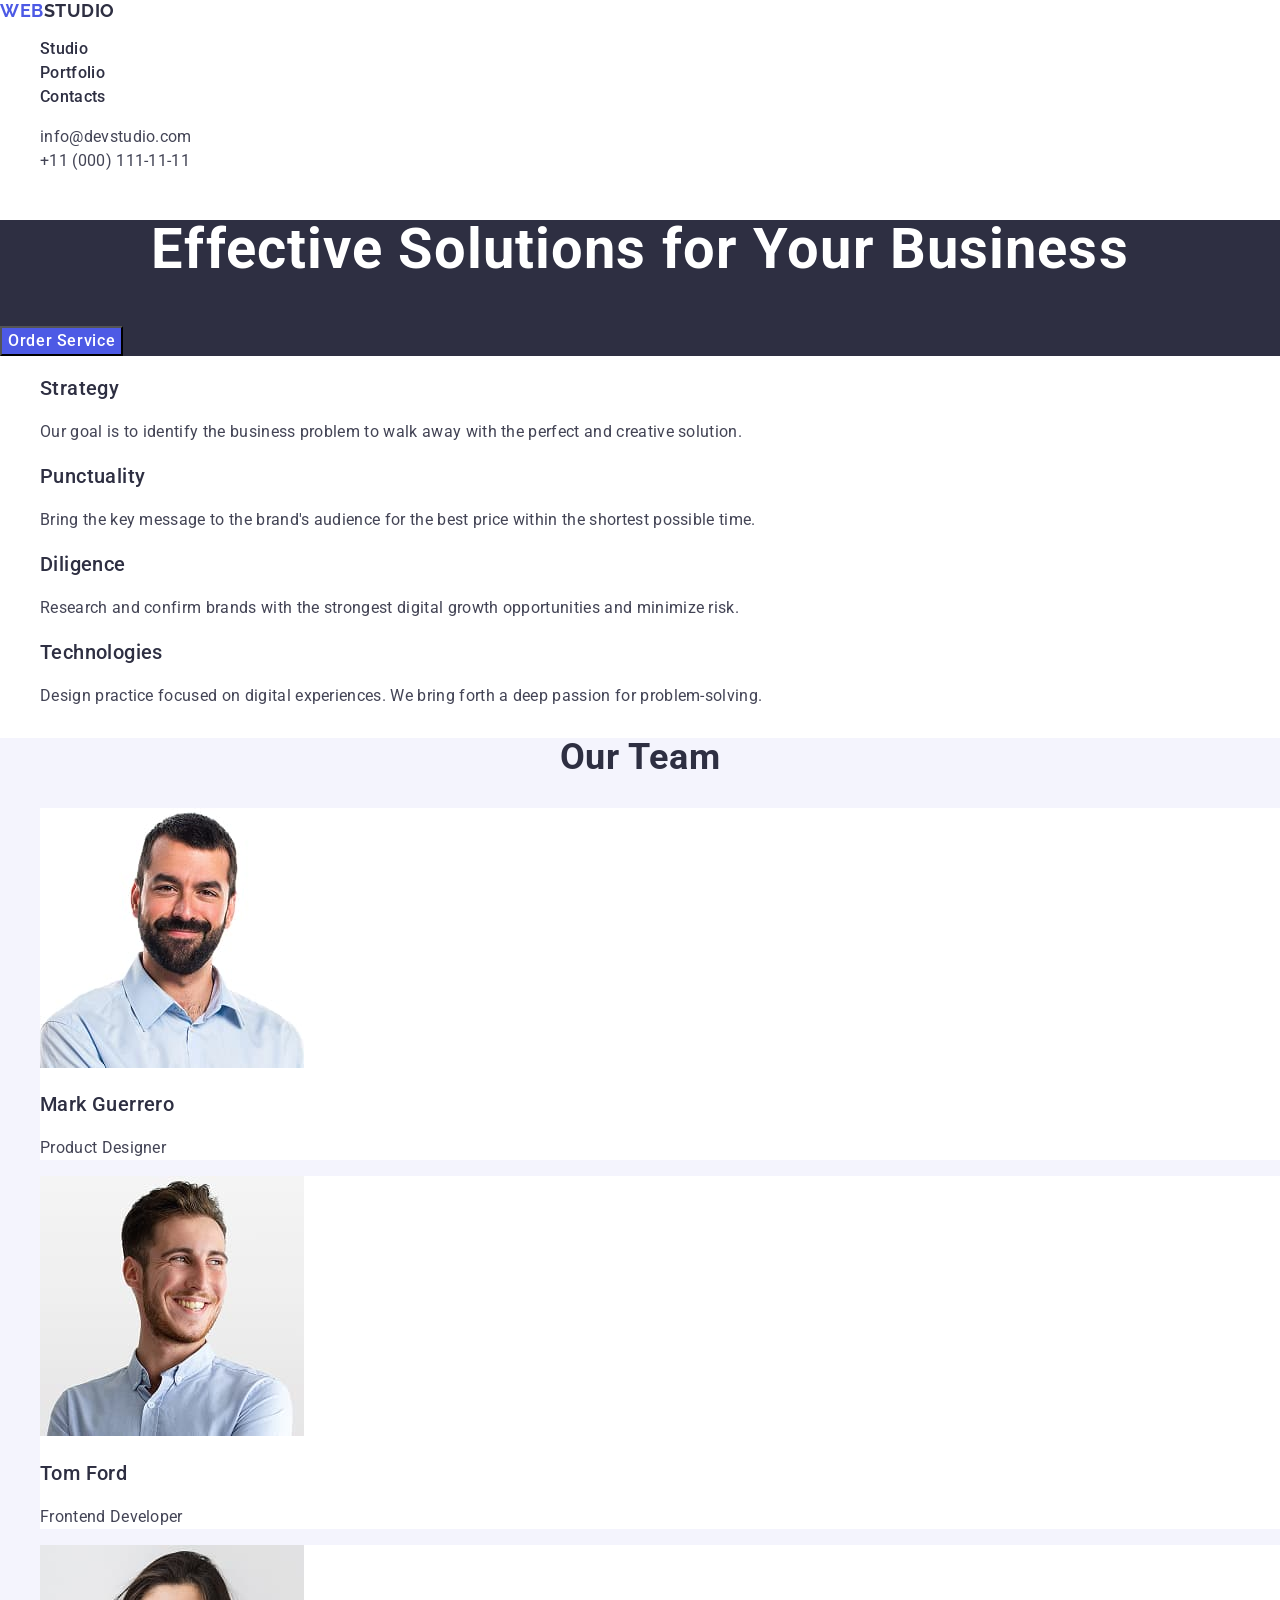
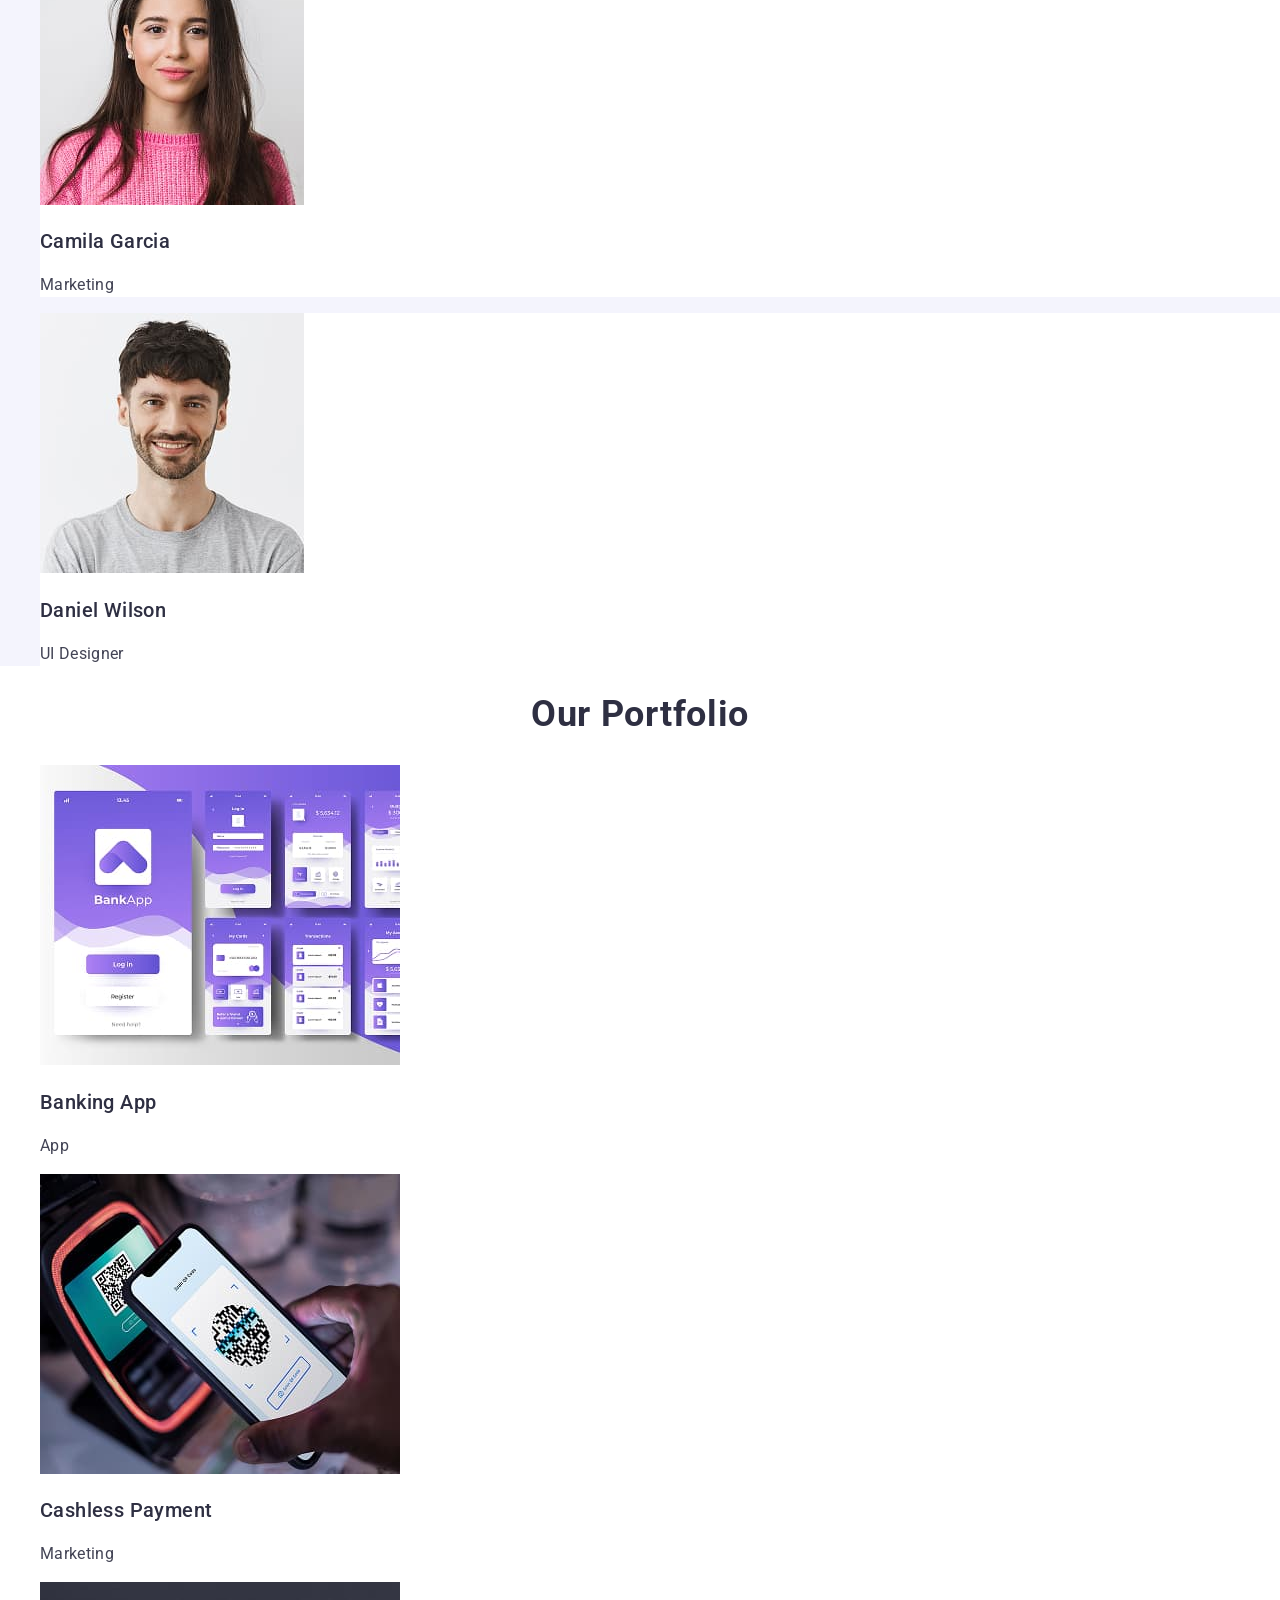
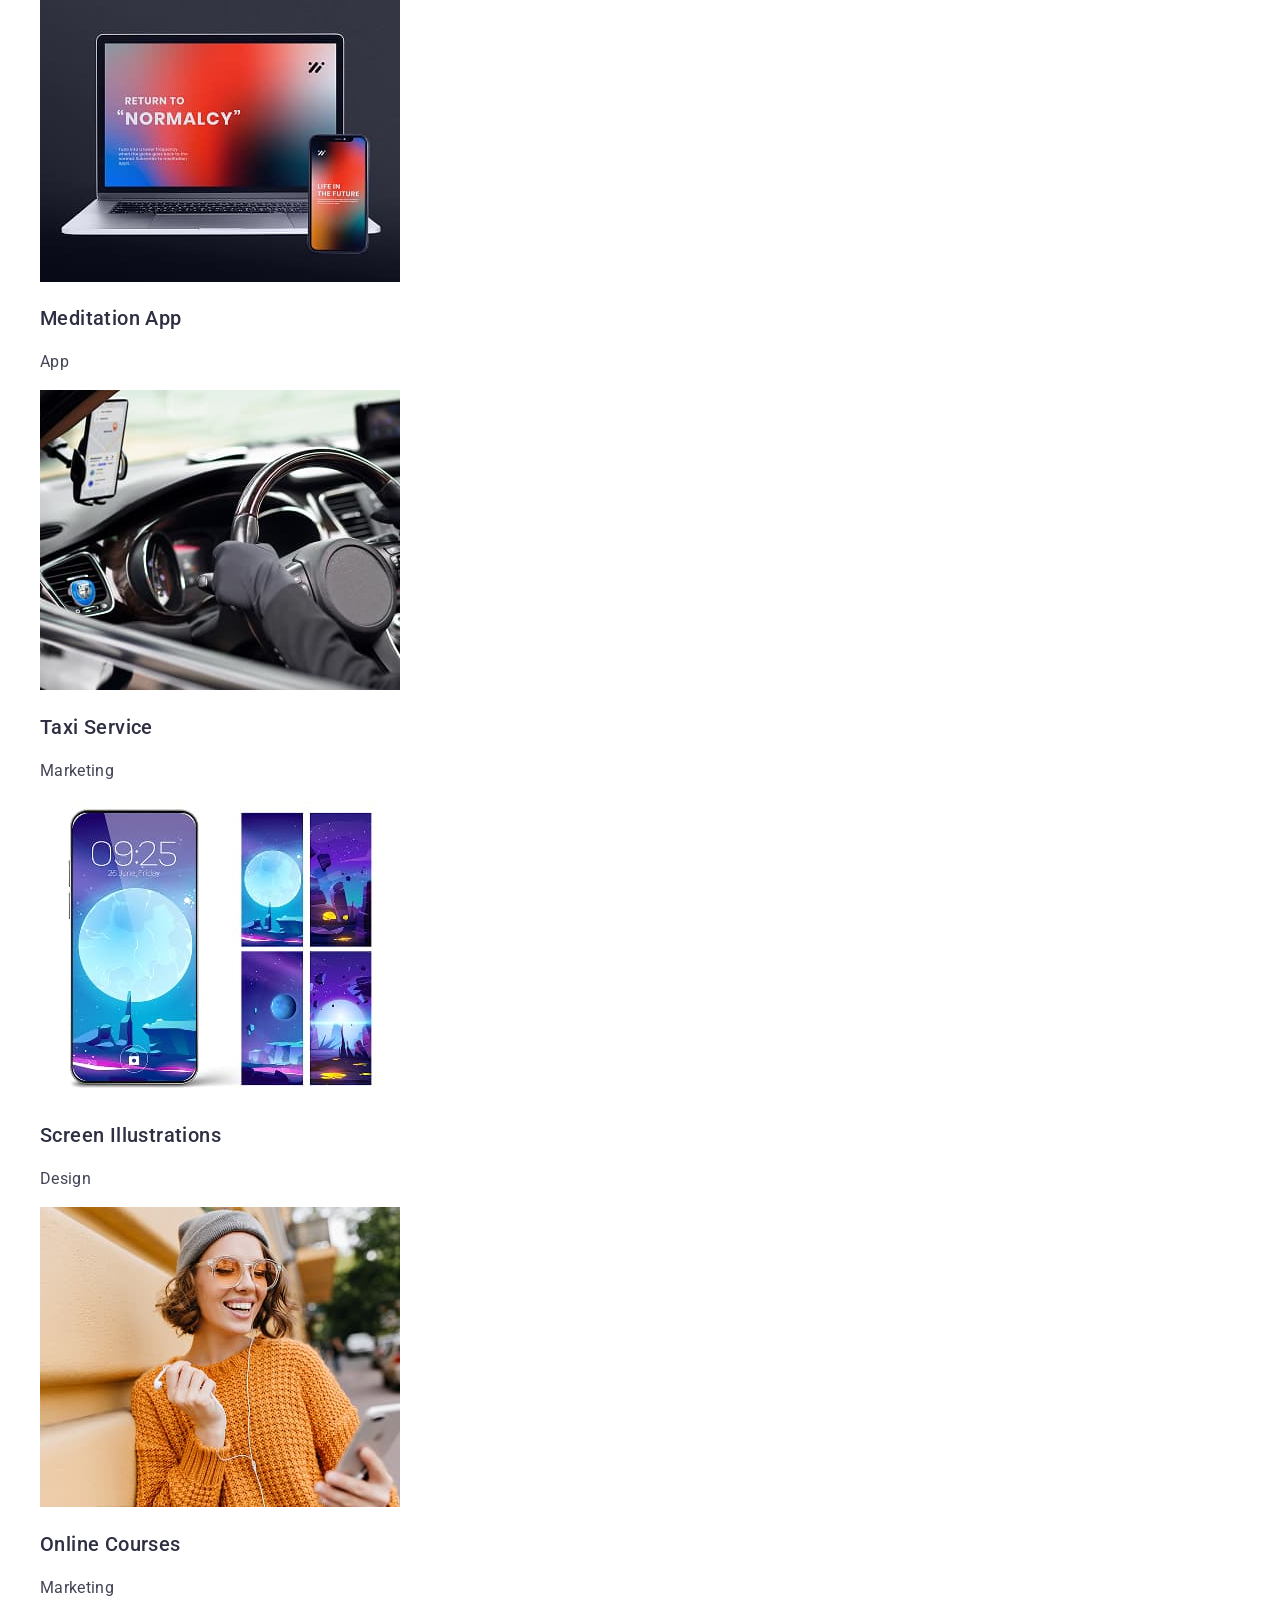
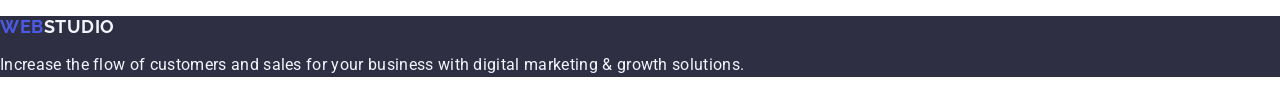
<file: index.html>
<!DOCTYPE html>
<html lang="en">
  <head>
    <meta charset="UTF-8" />
    <meta name="viewport" content="width=device-width, initial-scale=1.0" />
    <link rel="preconnect" href="https://fonts.googleapis.com" />
    <link rel="preconnect" href="https://fonts.gstatic.com" crossorigin />
    <link
      href="https://fonts.googleapis.com/css2?family=Roboto:wght@400;500;700&display=swap&family=Raleway:wght@700&display=swap"
      rel="stylesheet"
    />
    <title>Homework-2</title>
    <link
      rel="stylesheet"
      href="https://cdnjs.cloudflare.com/ajax/libs/modern-normalize/3.0.1/modern-normalize.css"
      integrity="sha512-gnAN+RgTMylunXI7AMg+PtcUGpKZFkZJoFIkAWvdPFRrFJz3p2tx4+9xbjILRfN7CzoViMgS8vSf06fSQzWZjA=="
      crossorigin="anonymous"
      referrerpolicy="no-referrer"
    />
    <link rel="stylesheet" href="./css/styles.css" />
  </head>
  <body>
    <header class="header">
      <nav class="nav">
        <a class="logo" href="./index.html"
          >Web<span class="logo-accent">Studio</span></a
        >
        <ul class="nav-list">
          <li class="nav-item">
            <a class="nav-link" href="./index.html">Studio</a>
          </li>
          <li class="nav-item"><a class="nav-link" href="">Portfolio</a></li>
          <li class="nav-item"><a class="nav-link" href="">Contacts</a></li>
        </ul>
      </nav>
      <address class="address">
        <ul class="address-list">
          <li class="address-item">
            <a class="address-link" href="mailto:info@devstudio.com"
              >info@devstudio.com</a
            >
          </li>
          <li class="address-item">
            <a class="address-link" href="tel:+110001111111"
              >+11 (000) 111-11-11</a
            >
          </li>
        </ul>
      </address>
    </header>
    <main>
      <section class="hero-section">
        <h1 class="hero-title">Effective Solutions for Your Business</h1>
        <button class="hero-button" type="button">Order Service</button>
      </section>
      <section class="features">
        <h2 class="features-title" hidden>Features</h2>
        <ul class="features-list">
          <li class="features-item">
            <h3 class="features-item-title">Strategy</h3>
            <p class="features-item-text">
              Our goal is to identify the business problem to walk away with the
              perfect and creative solution.
            </p>
          </li>
          <li class="features-item">
            <h3 class="features-item-title">Punctuality</h3>
            <p class="features-item-text">
              Bring the key message to the brand's audience for the best price
              within the shortest possible time.
            </p>
          </li>
          <li class="features-item">
            <h3 class="features-item-title">Diligence</h3>
            <p class="features-item-text">
              Research and confirm brands with the strongest digital growth
              opportunities and minimize risk.
            </p>
          </li>
          <li class="features-item">
            <h3 class="features-item-title">Technologies</h3>
            <p class="features-item-text">
              Design practice focused on digital experiences. We bring forth a
              deep passion for problem-solving.
            </p>
          </li>
        </ul>
      </section>
      <section class="team-section">
        <h2 class="team-title">Our Team</h2>
        <ul class="team-list">
          <li class="team-item">
            <img src="./images/member-1.jpg" alt="Mark Guerrero" width="264" />
            <h3 class="team-item-title">Mark Guerrero</h3>
            <p class="team-item-text">Product Designer</p>
          </li>
          <li class="team-item">
            <img src="./images/member-2.jpg" alt="Tom Ford" width="264" />
            <h3 class="team-item-title">Tom Ford</h3>
            <p class="team-item-text">Frontend Developer</p>
          </li>
          <li class="team-item">
            <img src="./images/member-3.jpg" alt="Camila Garcia" width="264" />
            <h3 class="team-item-title">Camila Garcia</h3>
            <p class="team-item-text">Marketing</p>
          </li>
          <li class="team-item">
            <img src="./images/member-4.jpg" alt="Daniel Wilson" width="264" />
            <h3 class="team-item-title">Daniel Wilson</h3>
            <p class="team-item-text">UI Designer</p>
          </li>
        </ul>
      </section>
      <section class="portfolio-section">
        <h2 class="portfolio-title">Our Portfolio</h2>
        <ul class="portfolio-list">
          <li class="portfolio-item">
            <img
              src="./images/portfolio-1.jpg"
              alt="Presentation of Banking App layouts"
              width="360"
            />
            <h3 class="portfolio-item-title">Banking App</h3>
            <p class="portfolio-item-text">App</p>
          </li>
          <li class="portfolio-item">
            <img
              src="./images/portfolio-2.jpg"
              alt="Scanning QR code for Cashless Payment"
              width="360"
            />
            <h3 class="portfolio-item-title">Cashless Payment</h3>
            <p class="portfolio-item-text">Marketing</p>
          </li>
          <li class="portfolio-item">
            <img
              src="./images/portfolio-3.jpg"
              alt="Using gadgets for Meditation App"
              width="360"
            />
            <h3 class="portfolio-item-title">Meditation App</h3>
            <p class="portfolio-item-text">App</p>
          </li>
          <li>
            <img
              src="./images/portfolio-4.jpg"
              alt="A nice car with a driver that using a smartphone app"
              width="360"
            />
            <h3 class="portfolio-item-title">Taxi Service</h3>
            <p class="portfolio-item-text">Marketing</p>
          </li>
          <li class="portfolio-item">
            <img
              src="./images/portfolio-5.jpg"
              alt="A phone with a variety of beautiful screens"
              width="360"
            />
            <h3 class="portfolio-item-title">Screen Illustrations</h3>
            <p class="portfolio-item-text">Design</p>
          </li>
          <li class="portfolio-item">
            <img
              src="./images/portfolio-6.jpg"
              alt="A woman that looks at a smartphone"
              width="360"
            />
            <h3 class="portfolio-item-title">Online Courses</h3>
            <p class="portfolio-item-text">Marketing</p>
          </li>
        </ul>
      </section>
    </main>
    <footer class="footer">
      <a class="logo" href="./index.html"
        >Web<span class="logo-accent">Studio</span></a
      >
      <p class="footer-text">
        Increase the flow of customers and sales for your business with digital
        marketing & growth solutions.
      </p>
    </footer>
  </body>
</html>
</file>
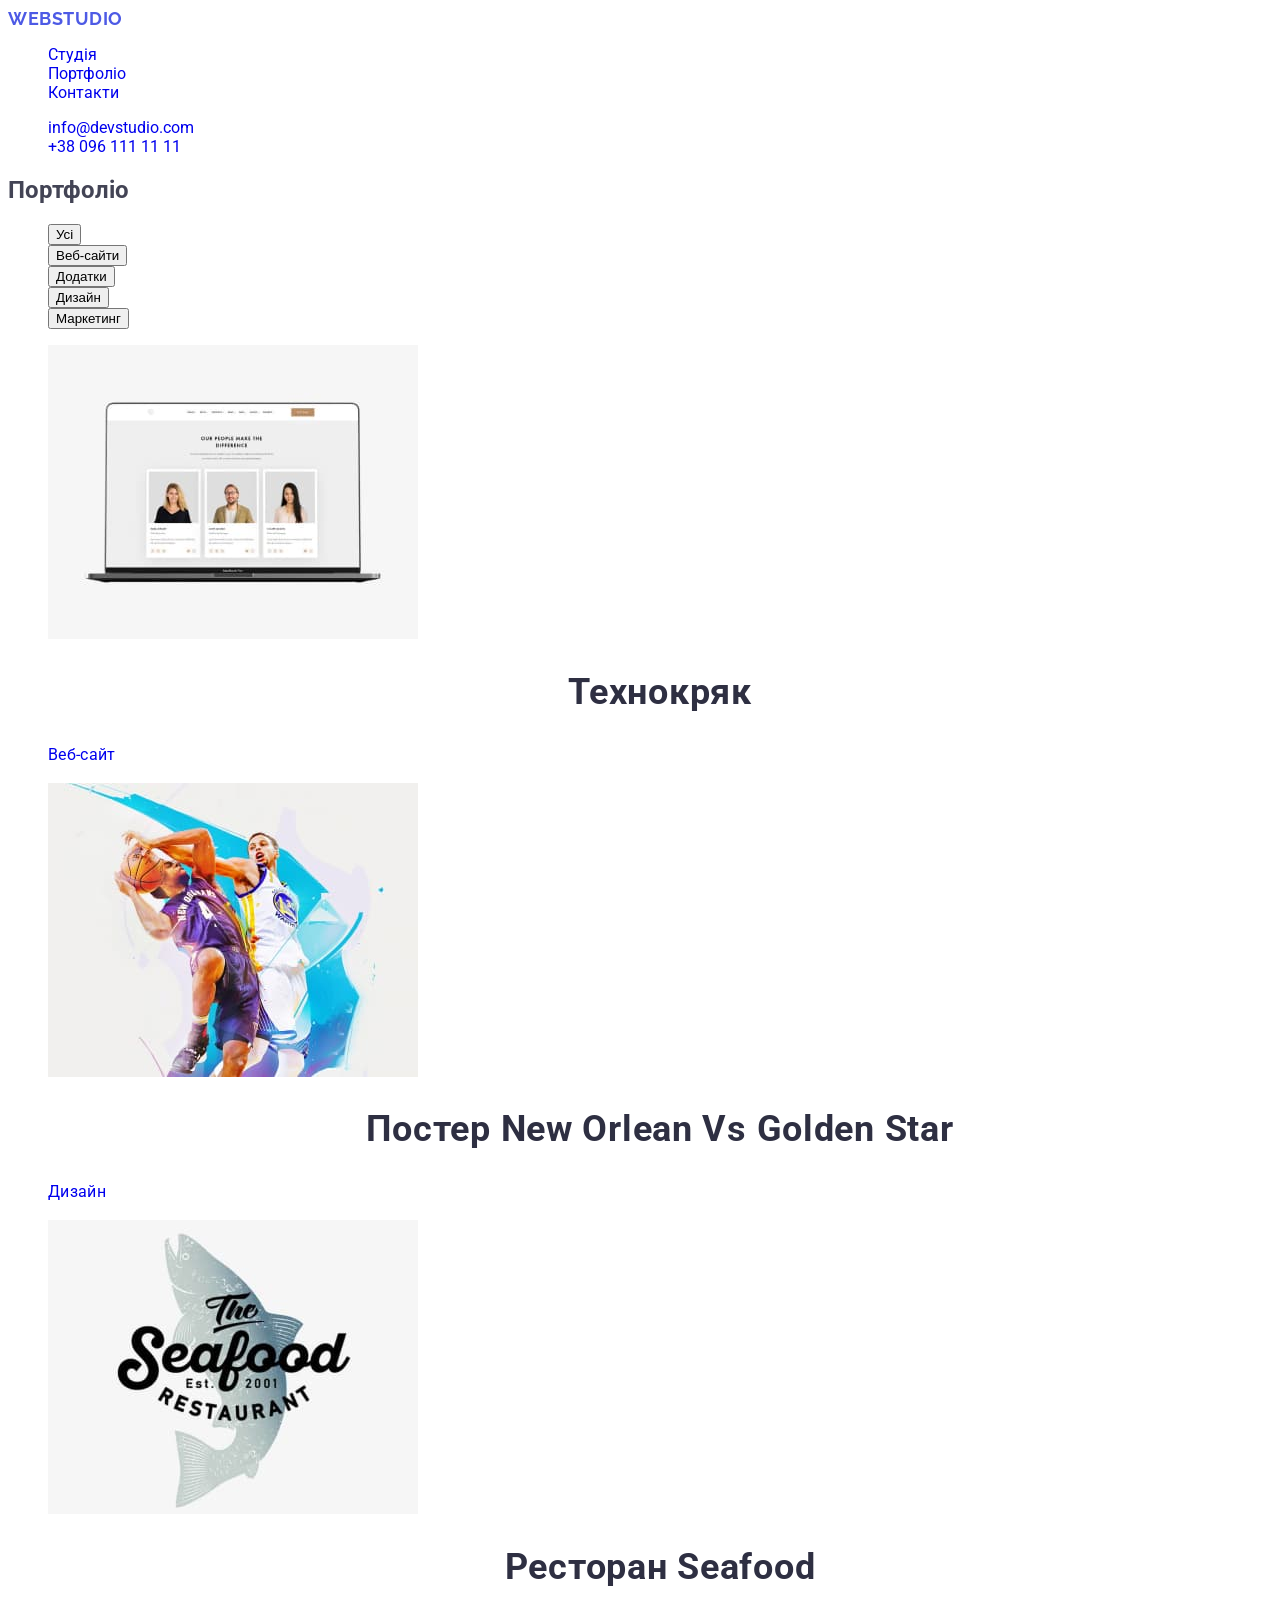
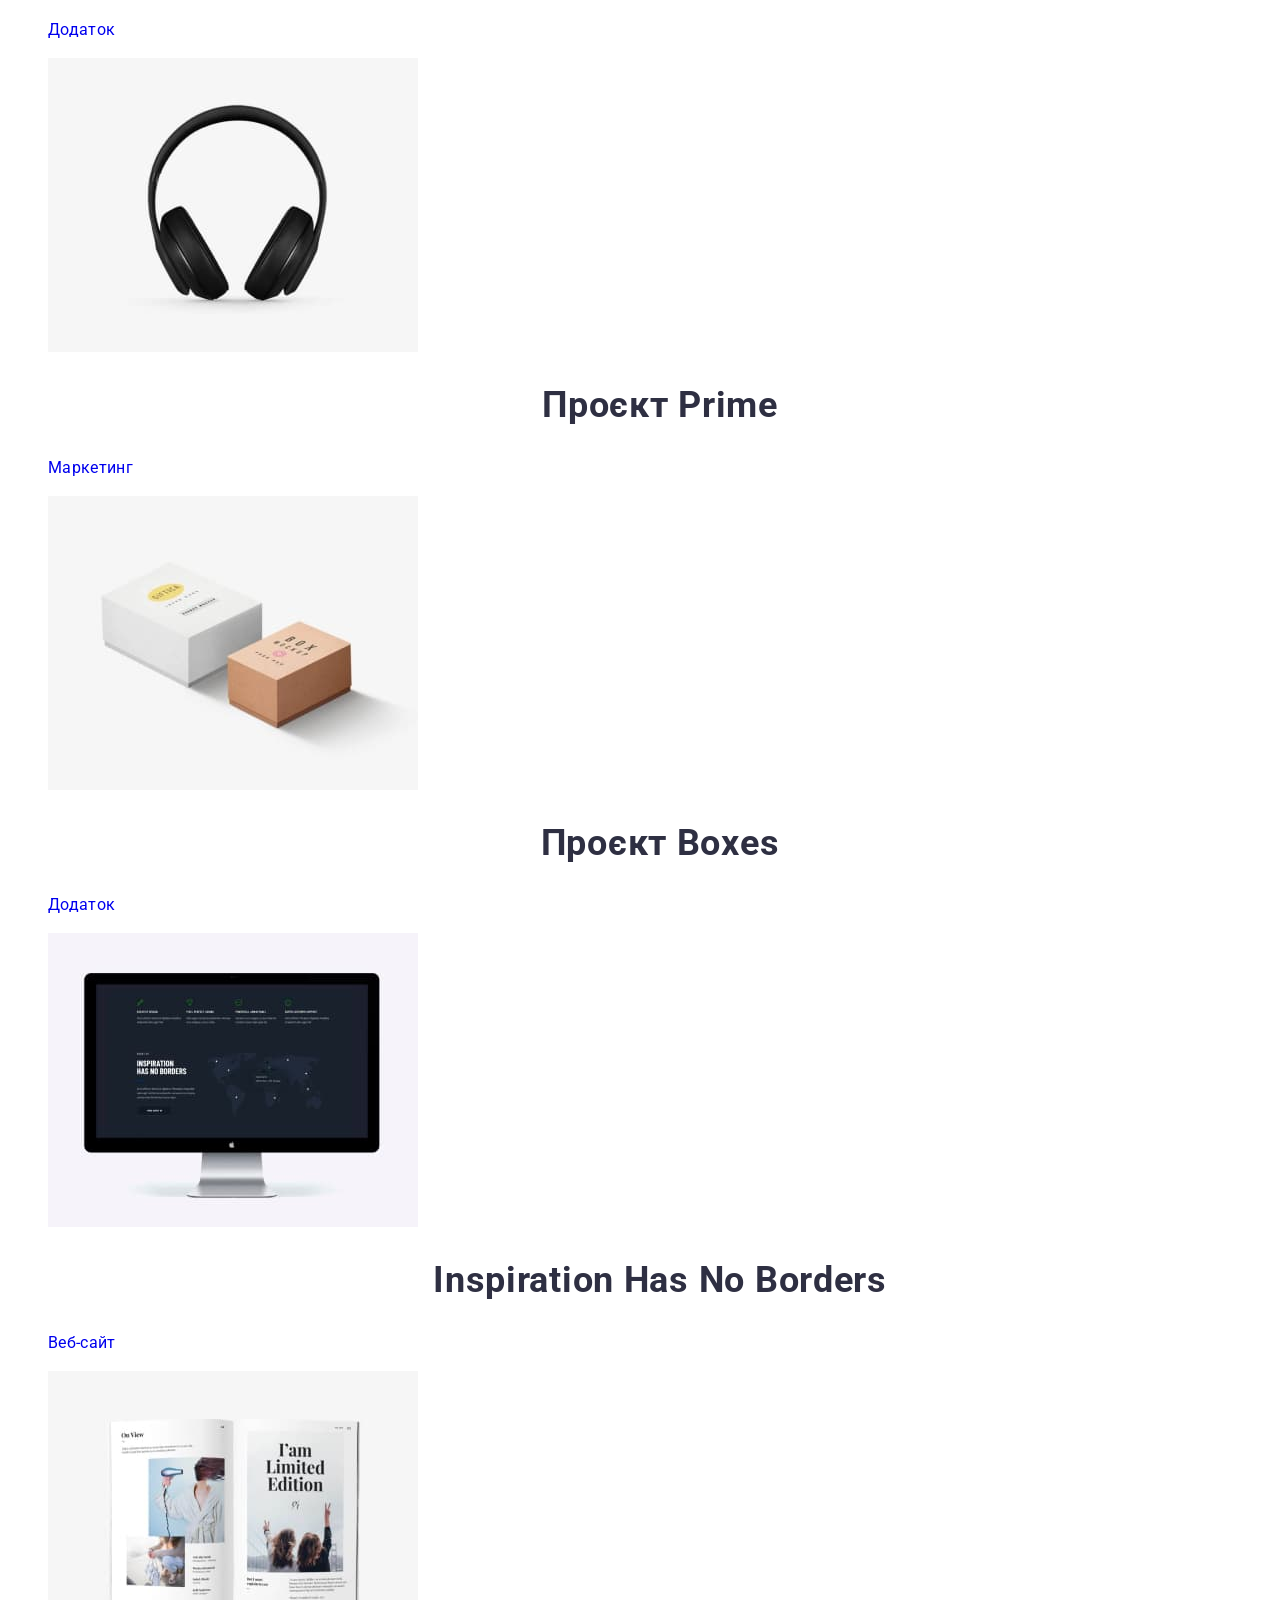
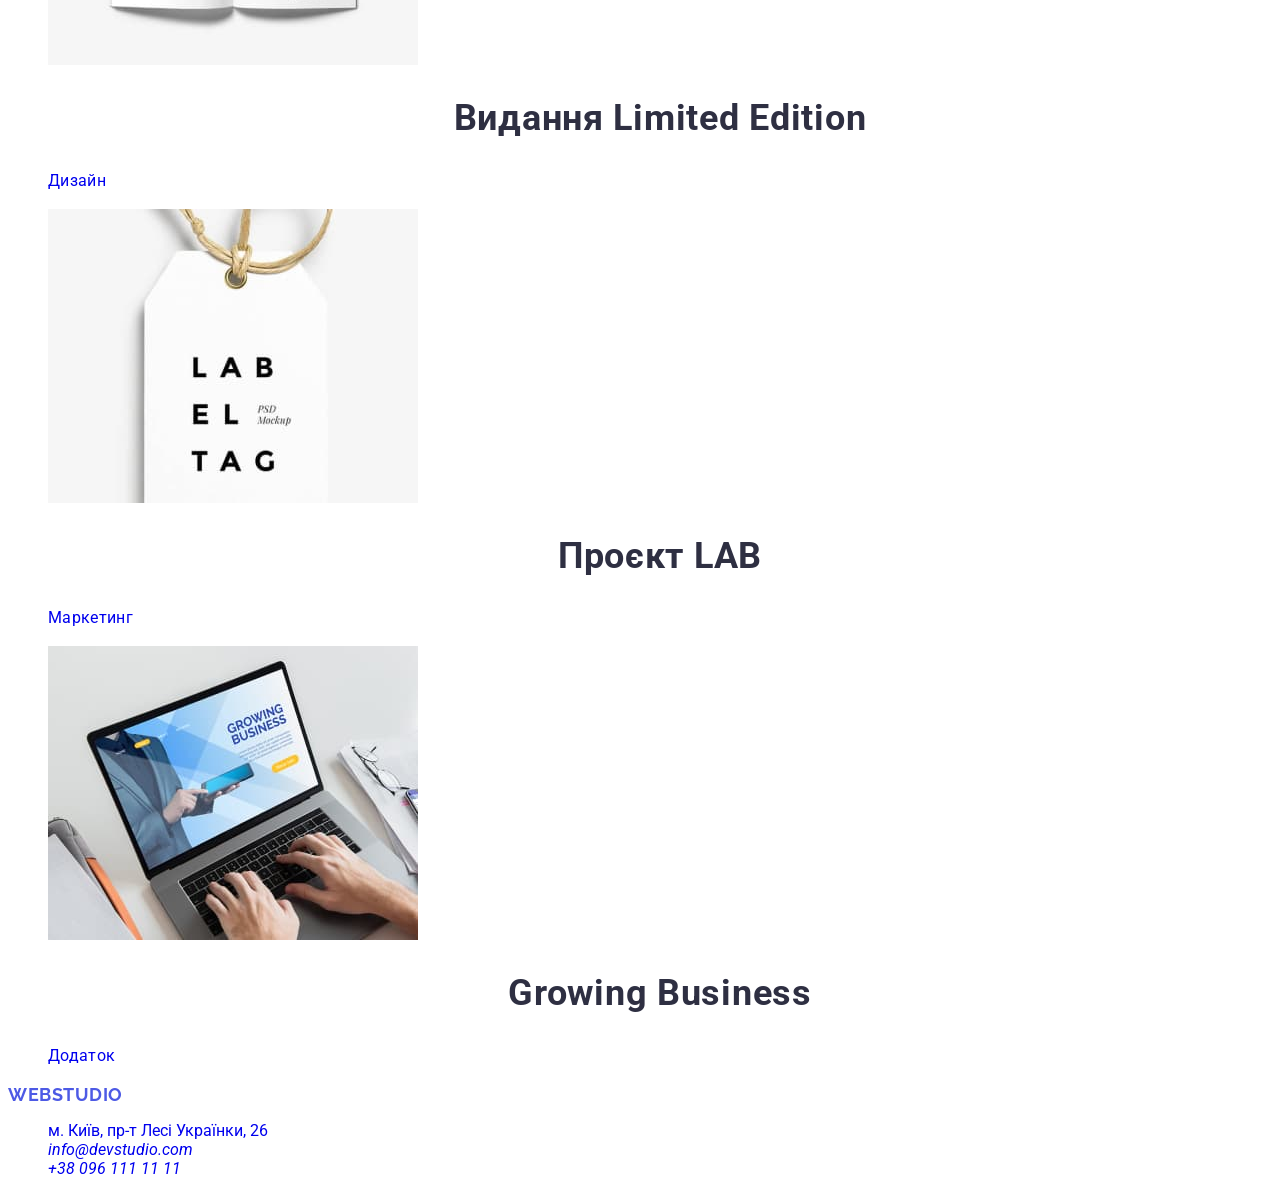
<file: portfolio.html>
<!DOCTYPE html>
<html lang="uk">
  <head>
    <meta charset="UTF-8" />
    <meta http-equiv="X-UA-Compatible" content="IE=edge" />
    <meta name="viewport" content="width=device-width, initial-scale=1.0" />
    <title>Веб-студія сторінка портфоліо</title>
    <link
      href="https://fonts.googleapis.com/css2?family=Raleway:wght@700&family=Roboto:wght@400;500;700;900&display=swap"
      rel="stylesheet"
    />
    <link rel="stylesheet" href="./css/styles.css" />
  </head>
  <body>
    <header>
      <nav>
        <a href="./index.html" class="logo">Web<span class="logo-header">Studio</span></a>
        <ul class="site-nav">
          <li><a href="./index.html" class="link">Студія</a></li>
          <li><a href="./portfolio.html" class="link current">Портфоліо</a></li>
          <li><a href="#" class="link">Контакти</a></li>
        </ul>
      </nav>
      <ul class="header-contacts">
        <li><a href="mailto:info@devstudio.com" class="contacts">info@devstudio.com</a></li>
        <li><a href="tel:+380961111111" class="contacts">+38 096 111 11 11</a></li>
      </ul>
    </header>
    <main>
      <section>
        <h1 class="visually-hidden">Портфоліо</h1>
        <ul class="filter">
          <li><button type="button" class="filter-button">Усі</button></li>
          <li><button type="button" class="filter-button">Веб-сайти</button></li>
          <li><button type="button" class="filter-button">Додатки</button></li>
          <li><button type="button" class="filter-button">Дизайн</button></li>
          <li><button type="button" class="filter-button">Маркетинг</button></li>
        </ul>
        <ul class="portfolio-list">
          <li class="portfolio-card">
            <a href="#">
              <img
                src="./images/portfolio1.jpg"
                alt="Зображення веб-сайту на ноутбуці"
                width="370"
              />
              <h2 class="title">Технокряк</h2>
              <p class="text">Веб-сайт</p>
            </a>
          </li>
          <li class="portfolio-card">
            <a href="#">
              <img src="./images/portfolio2.jpg" alt="Зображення дизайну постера" width="370" />
              <h2 class="title">Постер New Orlean vs Golden Star</h2>
              <p class="text">Дизайн</p>
            </a>
          </li>
          <li class="portfolio-card">
            <a href="#">
              <img src="./images/portfolio3.jpg" alt="Зображення логотипу ресторану" width="370" />
              <h2 class="title">Ресторан Seafood</h2>
              <p class="text">Додаток</p>
            </a>
          </li>
          <li class="portfolio-card">
            <a href="#">
              <img
                src="./images/portfolio4.jpg"
                alt="Зображення візуалізації проєкту - навушники"
                width="370"
              />
              <h2 class="title">Проєкт Prime</h2>
              <p class="text">Маркетинг</p>
            </a>
          </li>
          <li class="portfolio-card">
            <a href="#">
              <img
                src="./images/portfolio5.jpg"
                alt="Зображення візуалізації проєкту - дві коробки"
                width="370"
              />
              <h2 class="title">Проєкт Boxes</h2>
              <p class="text">Додаток</p>
            </a>
          </li>
          <li class="portfolio-card">
            <a href="#">
              <img
                src="./images/portfolio6.jpg"
                alt="Зображення веб-сайту на маніторі ПК"
                width="370"
              />
              <h2 class="title">Inspiration has no Borders</h2>
              <p class="text">Веб-сайт</p>
            </a>
          </li>
          <li class="portfolio-card">
            <a href="#">
              <img src="./images/portfolio7.jpg" alt="Зображення дизайну книги" width="370" />
              <h2 class="title">Видання Limited Edition</h2>
              <p class="text">Дизайн</p>
            </a>
          </li>
          <li class="portfolio-card">
            <a href="#">
              <img
                src="./images/portfolio8.jpg"
                alt="Зображення візуалізації проєкту - бірка з логотипом"
                width="370"
              />
              <h2 class="title">Проєкт LAB</h2>
              <p class="text">Маркетинг</p>
            </a>
          </li>
          <li class="portfolio-card">
            <a href="#">
              <img
                src="./images/portfolio9.jpg"
                alt="Зображення вигляду додатку на ноутбуці"
                width="370"
              />
              <h2 class="title">Growing Business</h2>
              <p class="text">Додаток</p>
            </a>
          </li>
        </ul>
      </section>
    </main>
    <footer>
      <a href="./index.html" class="logo">Web<span class="logo-footer">Studio</span></a>
      <address>
        <ul class="footer-contacts">
          <li>
            <a
              href="https://goo.gl/maps/CPtrU1FHBa2aNyZL9"
              target="_blank"
              rel="noopener noreferrer nofollow"
              class="address"
              >м. Київ, пр-т Лесі Українки, 26
            </a>
          </li>
          <li>
            <a href="mailto:info@devstudio.com" class="mailo">info@devstudio.com</a>
          </li>
          <li>
            <a href="tel:+380961111111" class="tel">+38 096 111 11 11</a>
          </li>
        </ul>
      </address>
    </footer>
  </body>
</html>
</file>
<file: css/styles.css>
body {
  font-family: "Roboto", sans-serif;
  color: #434455;
  background-color: #fff;
}

h2,
h3 {
  color: #2e2f42;
}

h2 {
  font-size: 36px;
  line-height: 1.11;
  letter-spacing: 0.02em;
  text-transform: capitalize;
  text-align: center;
}

h3 {
  font-weight: 500;
  font-size: 20px;
  line-height: 1.2;
  letter-spacing: 0.02em;
}

p {
  font-size: 16px;
  line-height: 1.5;
  letter-spacing: 0.02em;
}

a {
  text-decoration: none;
}

ul {
  list-style: none;
}

.hero-button {
  font-weight: 500;
  font-size: 16px;
  line-height: 1.5;
  letter-spacing: 0.04em;
  background-color: #4d5ae5;
  color: #fff;
  cursor: pointer;
}

.hero-button:hover,
.hero-button:focus {
  background-color: #404bbf;
}

.logo {
  font-family: "Raleway", sans-serif;
  font-weight: 700;
  font-size: 18px;
  line-height: 1.17;
  letter-spacing: 0.03em;
  color: #4d5ae5;
  text-transform: uppercase;
}

.header .logo-accent {
  color: #2e2f42;
}

.nav-link {
  font-weight: 500;
  font-size: 16px;
  line-height: 1.5;
  letter-spacing: 0.02em;
  color: #2e2f42;
}

.nav-link:hover,
.nav-link:focus {
  color: #404bbf;
}

.nav-link:active {
  color: #404bbf;
}

.address {
  font-style: normal;
}

.address-link {
  font-size: 16px;
  line-height: 1.5;
  letter-spacing: 0.02em;
  color: #434455;
}

.address-link:hover,
.address-link:focus {
  color: #404bbf;
}

.hero-section {
  background-color: #2e2f42;
}

.hero-title {
  font-size: 56px;
  line-height: 1.07;
  letter-spacing: 0.02em;
  color: #fff;
  text-align: center;
}

.team-section {
  background-color: #f4f4fd;
}

.team-item {
  background-color: #fff;
}

.footer .logo-accent {
  color: #f4f4fd;
}

.footer {
  background-color: #2e2f42;
}

.footer-text {
  font-size: 16px;
  line-height: 1.5;
  color: #f4f4fd;
}
</file>
